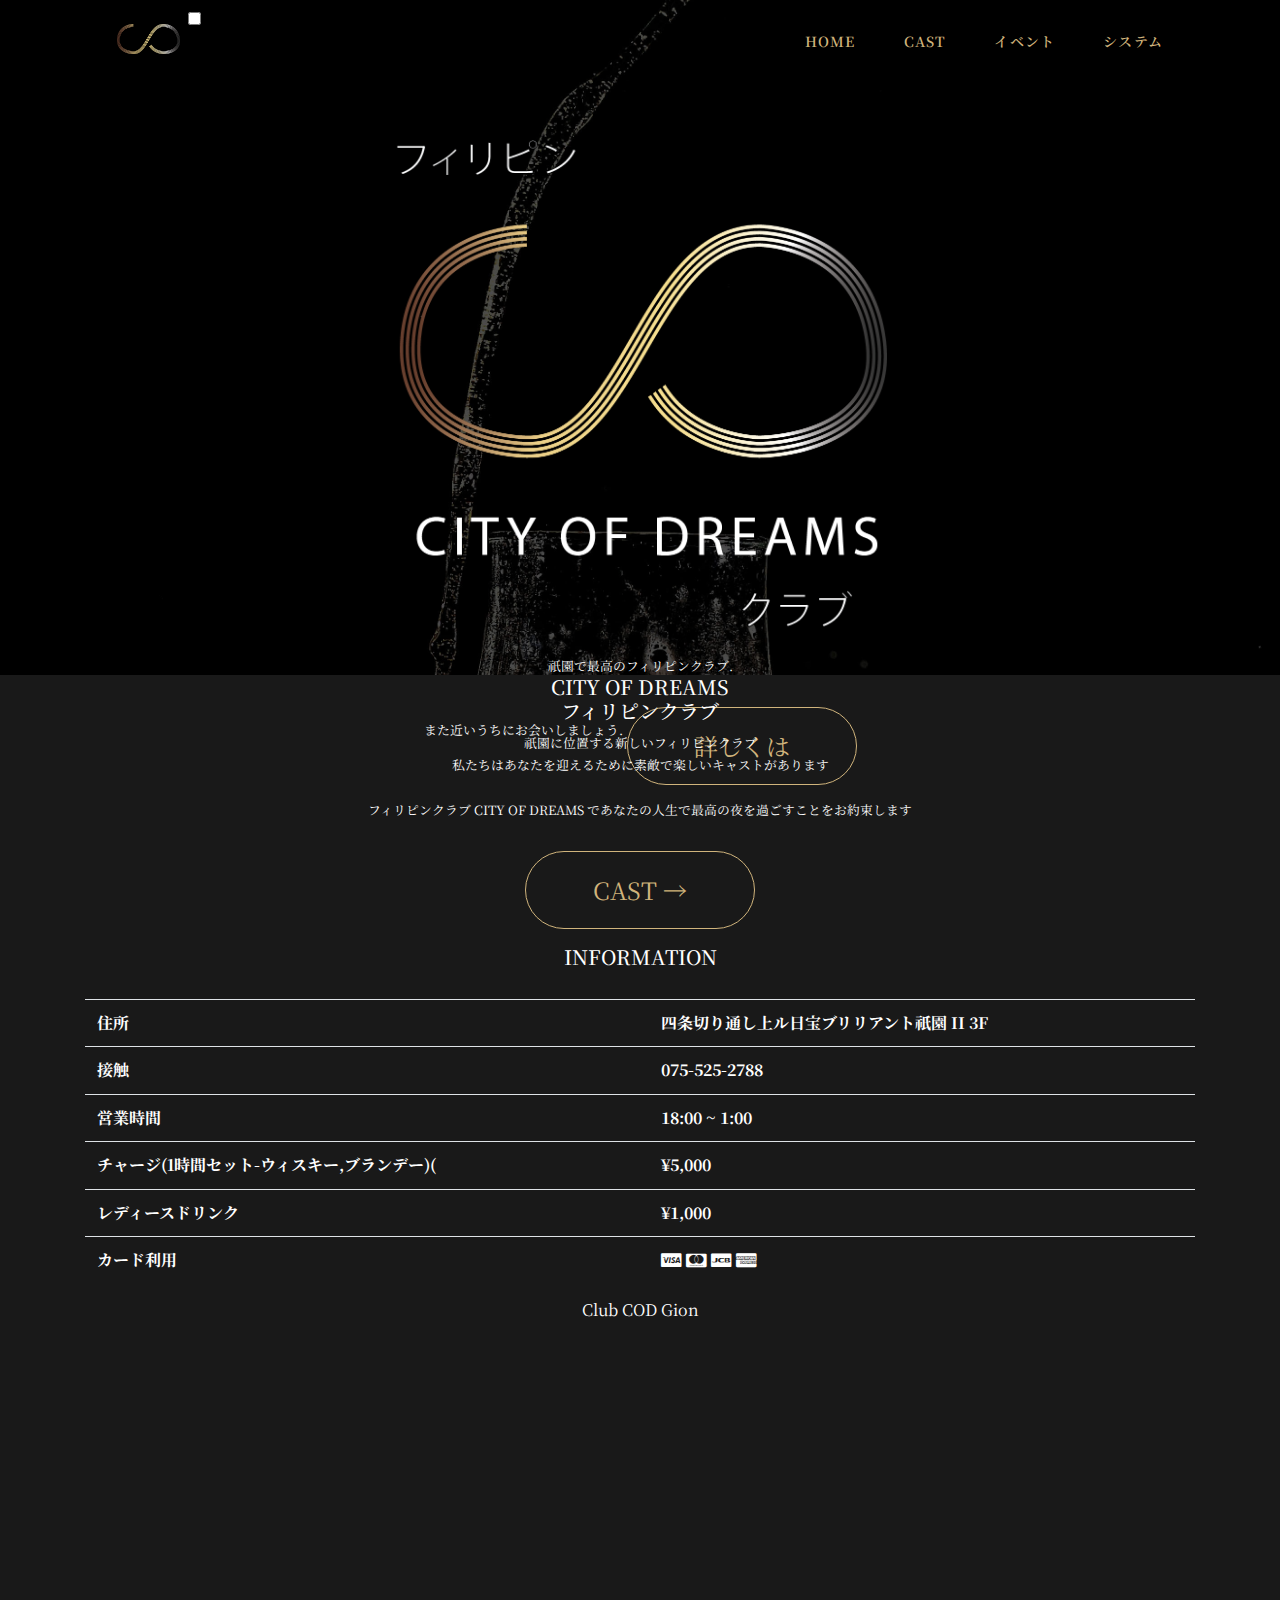
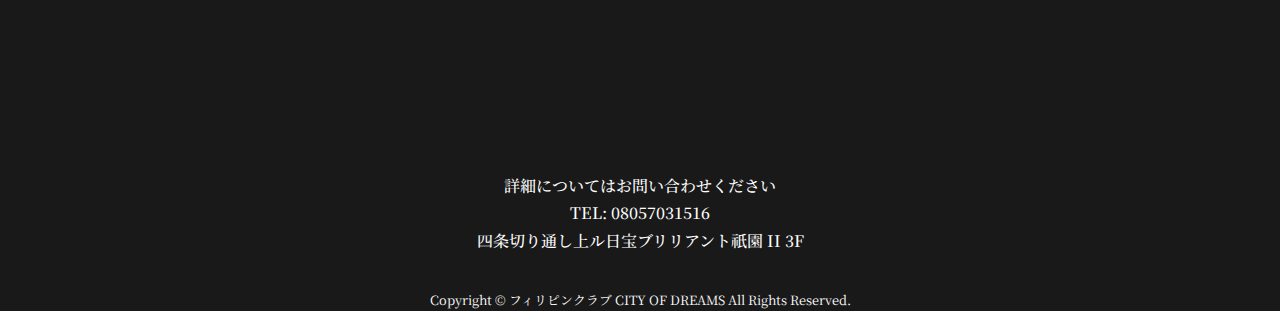
<file: index.html>
<!doctype html>
<html class="no-js" lang="">

<head>
  <meta charset="utf-8">
  <title>京都フィリピンクラブ | City Of Dreams</title>
  <meta name="keywords" content="フィリピンクラブ,京都,cod gion, gion cod,city of dreams gion, philippine pub kyoto, kyoto, philippine, pub, kyoto philippine pub, kyoto philippine club, club,祇園フィリピンクラブ,祇園">
  <meta name="description" content="京都フィリピンクラブ City Of Dreams. 私たちの素敵なキャストに会いましょう. ">
  <meta name="viewport" content="width=device-width, initial-scale=1">
  <meta name="google-site-verification" content="m6E4UMlWJWC0SDgXbU7aCojldo0AiteSgAKLYecU_K4" />

  <link rel="manifest" href="site.webmanifest">
  <link rel="apple-touch-icon" href="icon.png">
  <!-- Place favicon.ico in the root directory -->


  <link rel="stylesheet" href="https://stackpath.bootstrapcdn.com/bootstrap/4.3.1/css/bootstrap.min.css" integrity="sha384-ggOyR0iXCbMQv3Xipma34MD+dH/1fQ784/j6cY/iJTQUOhcWr7x9JvoRxT2MZw1T" crossorigin="anonymous">
  <link href="https://stackpath.bootstrapcdn.com/font-awesome/4.7.0/css/font-awesome.min.css" rel="stylesheet">
  <link rel="stylesheet" href="css/main.css">
  <link href="https://fonts.googleapis.com/css?family=Noto+Serif+JP:300&display=swap" rel="stylesheet">
  


</head>

<body>

  <!-- FB CODE -->
  <div id="fb-root"></div>
  <script async defer crossorigin="anonymous" src="https://connect.facebook.net/en_US/sdk.js#xfbml=1&version=v3.3"></script>
  <!--[if IE]>
    <p class="browserupgrade">You are using an <strong>outdated</strong> browser. Please <a href="https://browsehappy.com/">upgrade your browser</a> to improve your experience and security.</p>
  <![endif]-->

  <!-- Add your site or application content here -->
  <header>
    <!-- Load Facebook SDK for JavaScript -->
    <div id="fb-root"></div>
    <script>
      window.fbAsyncInit = function() {
        FB.init({
          xfbml            : true,
          version          : 'v3.3'
        });
      };

      (function(d, s, id) {
      var js, fjs = d.getElementsByTagName(s)[0];
      if (d.getElementById(id)) return;
      js = d.createElement(s); js.id = id;
      js.src = 'https://connect.facebook.net/en_US/sdk/xfbml.customerchat.js';
      fjs.parentNode.insertBefore(js, fjs);
    }(document, 'script', 'facebook-jssdk'));</script>

    <!-- Your customer chat code -->
    <div class="fb-customerchat"
      attribution=setup_tool
      page_id="2300785596707140"
      theme_color="#d0b47c"
      logged_in_greeting="ようこそ！どんな御用でしょうか？"
      logged_out_greeting="ようこそ！どんな御用でしょうか？">
    </div>
    <!-- MOBILE NAV START -->
   	<div class="container">
   		<nav>
   			<input type="checkbox" id="nav" class="hidden">
   			<label for="nav" class="nav-btn">
   				<i></i>
   				<i></i>
   				<i></i>
   			</label>
   			<div class="logo">
   				<a href="index.html"> 
   					<img src="img/nav-logo.png" class="img-fluid" style="height: 30px;">
   				</a>
   			</div>
   			<div class="nav-wrapper">
   				<ul>
   					<li><a href="index.html">HOME</a></li>
   					<li><a href="cast.html">CAST</a></li>
   					<li><a href="https://www.facebook.com/pg/Club-COD-Gion-2300785596707140/events" target="_blank">イベント</a></li>
   					<li><a href="system.html">システム</a></li>
   				</ul>
   			</div>
   		</nav>
   	</div>
    <!-- NAV END -->
	<div class="container">
		<div class="text-center">
			<img src="img/header-display.png" class="img-fluid header-display mx-auto d-block">
			<p></p>
			<small>祇園で最高のフィリピンクラブ.<br>また近いうちにお会いしましょう.</small>
			<a href="system.html"><button type="button" class="btn main-btn">詳しくは</button></a>
		</div>
	</div>
  </header>
  <!-- HEADER END -->
  <section class="text-center about-section">
  	<div class="container">
	  	<h5> CITY OF DREAMS <br>フィリピンクラブ</h5>
	  	<small>祇園に位置する新しいフィリピンクラブ<br>
	  			私たちはあなたを迎えるために素敵で楽しいキャストがあります<br>
	  			<br>
	  			フィリピンクラブ CITY OF DREAMS であなたの人生で最高の夜を過ごすことをお約束します
	  	</small>
	  	<br>
	  	<a href="cast.html"><button type="button" class="btn main-btn secondary-btn">CAST →</button></a>
	  	<p></p>
  	</div>
  </section>
  <section class="text-center information-section">
    <div class="container">
      <h5> INFORMATION</h5>
      <br>
      <table class="table text-left">
        <tr>
          <th scope="col-sm-2">住所</th>
          <th scope="col-sm-8">四条切り通し上ル日宝ブリリアント祇園 II 3F</th>
        </tr>
        <tr>
          <th scope="col-sm-2">接触</th>
          <th scope="col-sm-8">075-525-2788</th>
        </tr>
        <tr>
          <th scope="col-sm-2">営業時間</th>
          <th scope="col-sm-8">18:00 ~ 1:00 </th>
        </tr>
        <tr>
          <th scope="col-sm-2">チャージ(1時間セット-ウィスキー,ブランデー)(</th>
          <th scope="col-sm-8">¥5,000</th>
        </tr>
        <tr>
          <th scope="col-sm-2">レディースドリンク</th>
          <th scope="col-sm-8">¥1,000</th>
        </tr>
        <tr>
          <th scope="col-sm-2">カード利用</th>
          <th scope="col-sm-8">
          	<i class="fa fa-cc-visa"></i>
          	<i class="fa fa-cc-mastercard"></i>
          	<i class="fa fa-cc-jcb"></i>
          	<i class="fa fa-cc-amex"></i>
          </th>
        </tr>
      </table>
    </div>
  </section>
  <!-- END INFORMATION SECTION -->
  <section class="text-center menu-section">

  </section>
  <p></p>
  <section class="text-center social-area">
  	<div class="container">
  		<div class="fb-page" data-href="https://www.facebook.com/Club-COD-Gion-2300785596707140/" data-tabs="events" data-width="380" data-height="" data-small-header="false" data-adapt-container-width="false" data-hide-cover="false" data-show-facepile="true"><blockquote cite="https://www.facebook.com/Club-COD-Gion-2300785596707140/" class="fb-xfbml-parse-ignore"><a href="https://www.facebook.com/Club-COD-Gion-2300785596707140/">Club COD Gion</a></blockquote></div>
  		<br>
  		<br>
  		<iframe src="https://www.google.com/maps/embed?pb=!1m18!1m12!1m3!1d3268.0839902738785!2d135.77202291560693!3d35.004602574388!2m3!1f0!2f0!3f0!3m2!1i1024!2i768!4f13.1!3m3!1m2!1s0x600108c1dba7af11%3A0x35855592d3085e8c!2z5pel5a6d44OW44Oq44Oq44Ki44Oz44OI56WH5ZyS44OT44Or77yR6ZqO5Lit6YeO!5e0!3m2!1sen!2sjp!4v1562092955084!5m2!1sen!2sjp" width="100%" height="350" frameborder="0" style="border:0" allowfullscreen></iframe>
  	</div>
  </section>
  <p></p>
  <br>
  <section class="text-center contact-section">
  	<div class="container">
  		<h6 class="contact-section-text"> 詳細についてはお問い合わせください</h6>
  		<h6> TEL: 08057031516</h6>
  		<h6>四条切り通し上ル日宝ブリリアント祇園 II 3F</h6>
  	</div>
  </section>
  <p></p>
  <br>
  <footer class="text-center">
  	<div class="container">
  		<small>Copyright © フィリピンクラブ CITY OF DREAMS All Rights Reserved.</small>
  	</div>
  </footer>

  <!-- SCRIPT -->
  <script src="https://code.jquery.com/jquery-3.3.1.slim.min.js" integrity="sha384-q8i/X+965DzO0rT7abK41JStQIAqVgRVzpbzo5smXKp4YfRvH+8abtTE1Pi6jizo" crossorigin="anonymous"></script>
  <script src="https://cdnjs.cloudflare.com/ajax/libs/popper.js/1.14.7/umd/popper.min.js" integrity="sha384-UO2eT0CpHqdSJQ6hJty5KVphtPhzWj9WO1clHTMGa3JDZwrnQq4sF86dIHNDz0W1" crossorigin="anonymous"></script>
  <script src="https://stackpath.bootstrapcdn.com/bootstrap/4.3.1/js/bootstrap.min.js" integrity="sha384-JjSmVgyd0p3pXB1rRibZUAYoIIy6OrQ6VrjIEaFf/nJGzIxFDsf4x0xIM+B07jRM" crossorigin="anonymous"></script>

  <!-- Google Analytics: change UA-XXXXX-Y to be your site's ID. -->
  <script>
    window.ga = function () { ga.q.push(arguments) }; ga.q = []; ga.l = +new Date;
    ga('create', 'UA-XXXXX-Y', 'auto'); ga('set','transport','beacon'); ga('send', 'pageview')
  </script>
  <script src="https://www.google-analytics.com/analytics.js" async></script>
</body>

</html>
</file>
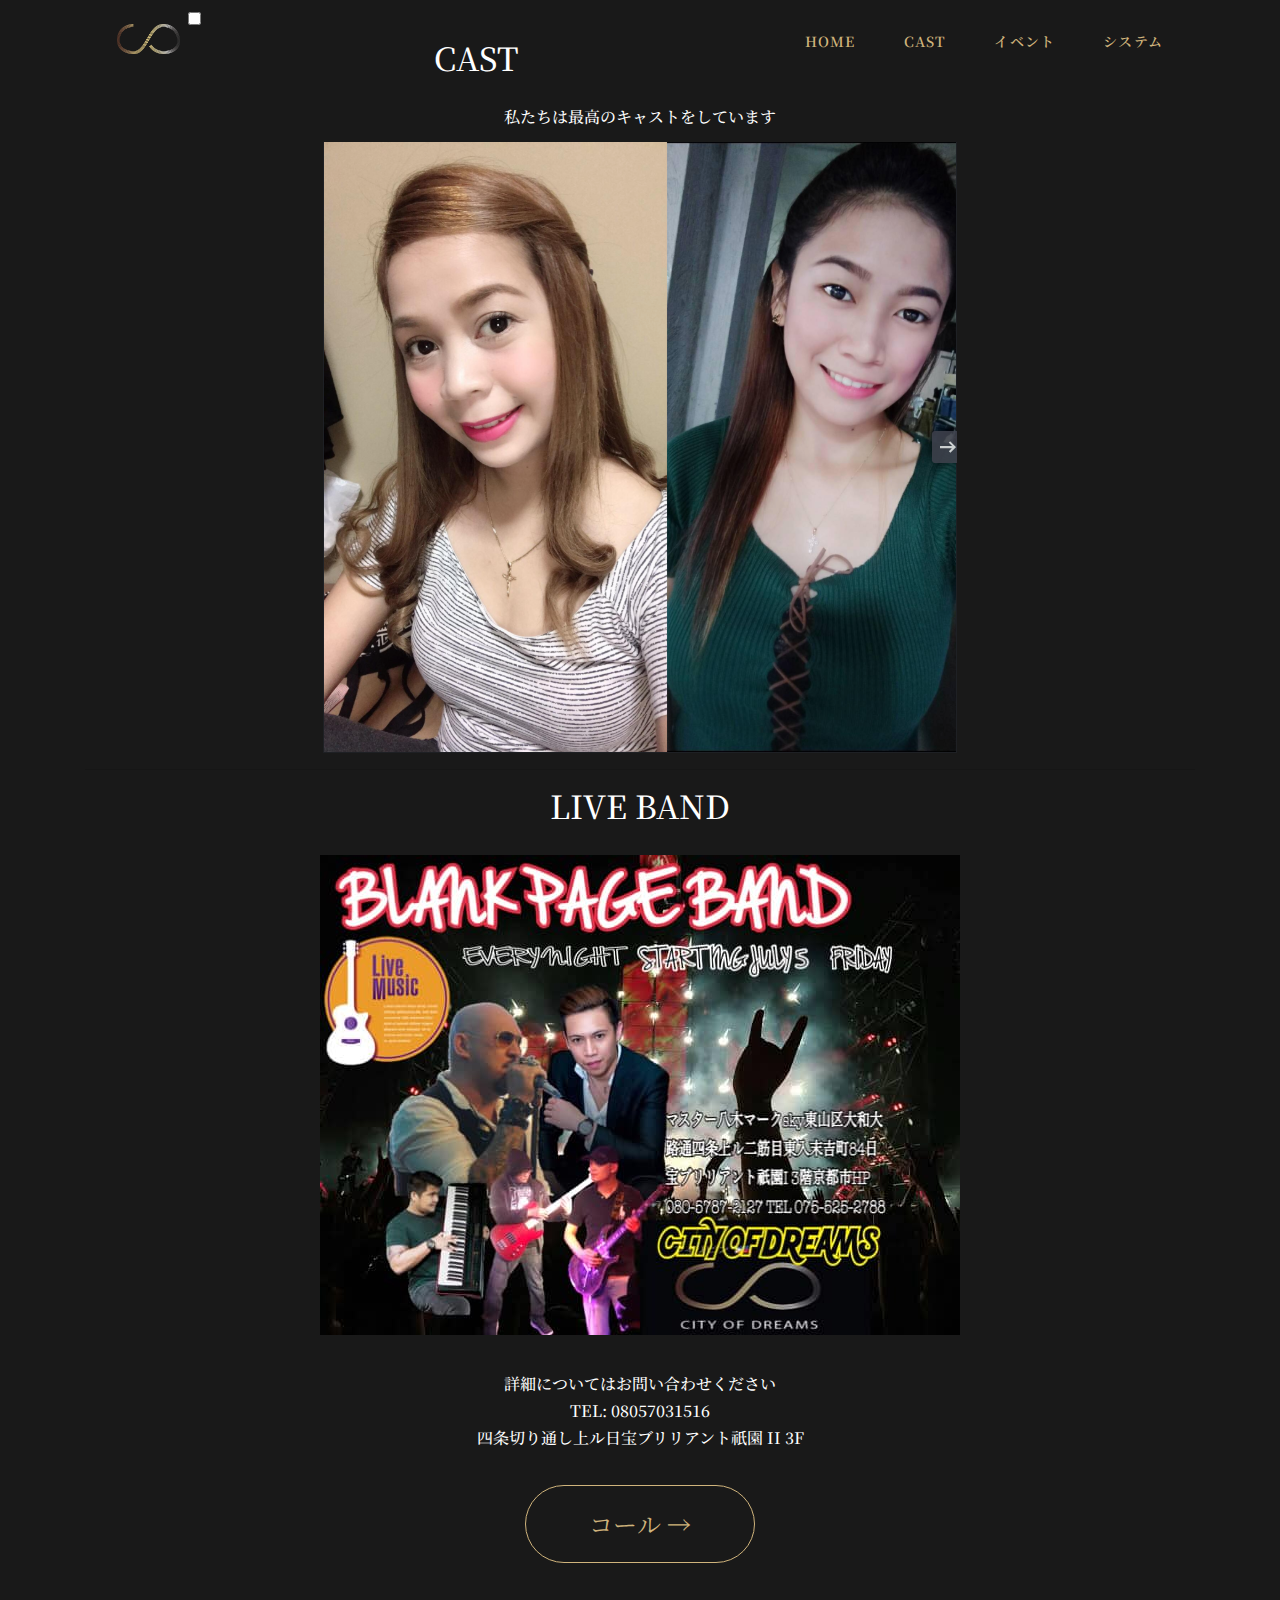
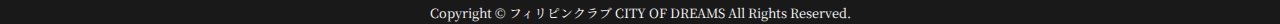
<file: cast.html>
<!doctype html>
<html class="no-js" lang="">

<head>
    <meta charset="utf-8">
  <title>京都フィリピンクラブ | City Of Dreams</title>
  <meta name="keywords" content="フィリピンクラブ,京都,cod gion, gion cod,city of dreams gion, philippine pub kyoto, kyoto, philippine, pub, kyoto philippine pub, kyoto philippine club, club,祇園フィリピンクラブ,祇園">
  <meta name="description" content="京都フィリピンクラブ - City Of Dreams. 私たちの素敵なキャストに会いましょう. ">
  <meta name="viewport" content="width=device-width, initial-scale=1">
  <meta name="google-site-verification" content="m6E4UMlWJWC0SDgXbU7aCojldo0AiteSgAKLYecU_K4" />

  <link rel="manifest" href="site.webmanifest">
  <link rel="apple-touch-icon" href="icon.png">
  <!-- Place favicon.ico in the root directory -->

  <link rel="stylesheet" href="https://stackpath.bootstrapcdn.com/bootstrap/4.3.1/css/bootstrap.min.css" integrity="sha384-ggOyR0iXCbMQv3Xipma34MD+dH/1fQ784/j6cY/iJTQUOhcWr7x9JvoRxT2MZw1T" crossorigin="anonymous">
  <link href="https://stackpath.bootstrapcdn.com/font-awesome/4.7.0/css/font-awesome.min.css" rel="stylesheet">
  <link rel="stylesheet" href="css/main.css">
  <link href="https://fonts.googleapis.com/css?family=Noto+Serif+JP:300&display=swap" rel="stylesheet">
  


</head>

<body>

  <!-- FB CODE -->
  <div id="fb-root"></div>
  <script async defer crossorigin="anonymous" src="https://connect.facebook.net/en_US/sdk.js#xfbml=1&version=v3.3"></script>
  <!--[if IE]>
    <p class="browserupgrade">You are using an <strong>outdated</strong> browser. Please <a href="https://browsehappy.com/">upgrade your browser</a> to improve your experience and security.</p>
  <![endif]-->

  <!-- Add your site or application content here -->
  <!-- Load Facebook SDK for JavaScript -->
    <div id="fb-root"></div>
    <script>
      window.fbAsyncInit = function() {
        FB.init({
          xfbml            : true,
          version          : 'v3.3'
        });
      };

      (function(d, s, id) {
      var js, fjs = d.getElementsByTagName(s)[0];
      if (d.getElementById(id)) return;
      js = d.createElement(s); js.id = id;
      js.src = 'https://connect.facebook.net/en_US/sdk/xfbml.customerchat.js';
      fjs.parentNode.insertBefore(js, fjs);
    }(document, 'script', 'facebook-jssdk'));</script>

    <!-- Your customer chat code -->
    <div class="fb-customerchat"
      attribution=setup_tool
      page_id="2300785596707140"
      theme_color="#d0b47c"
      logged_in_greeting="ようこそ！どんな御用でしょうか？"
      logged_out_greeting="ようこそ！どんな御用でしょうか？">
    </div>
    <!-- MOBILE NAV START -->
    <div class="cast-header">
     	<div class="container">
     		<nav>
     			<input type="checkbox" id="nav" class="hidden">
     			<label for="nav" class="nav-btn">
     				<i></i>
     				<i></i>
     				<i></i>
     			</label>
     			<div class="logo">
     				<a href="index.html"> 
     					<img src="img/nav-logo.png" class="img-fluid" style="height: 30px;">
     				</a>
     			</div>
     			<div class="nav-wrapper">
     				<ul>
     					<li><a href="index.html">HOME</a></li>
     					<li><a href="cast.html">CAST</a></li>
     					<li><a href="https://www.facebook.com/pg/Club-COD-Gion-2300785596707140/events" target="_blank">イベント</a></li>
     					<li><a href="system.html">システム</a></li>
     				</ul>
     			</div>
     		</nav>
     	</div>
      <div class="container">
        <div class="header-text text-center">
          <h2>CAST</h2>
          <br>
          <h6>私たちは最高のキャストをしています</h6>
        </div>
      </div>
    </div>
    <!-- NAV END -->
    <section class="cast-section">
      <div class="container text-center">
        <p></p>
        <img src="img/cast-collage.png" class="img-fluid">
        <br>
        <p></p>
        <hr>
        <h2>LIVE BAND</h2>
        <br>
        <img src="img/blank-page.jpg" class="img-fluid">
      </div>
    </section>  

<p></p>
  <br>
  <section class="text-center contact-section">
    <div class="container">
      <h6 class="contact-section-text"> 詳細についてはお問い合わせください</h6>
      <h6> TEL: 08057031516</h6>
      <h6>四条切り通し上ル日宝ブリリアント祇園 II 3F</h6>
      <a href="tel:075-525-2788"><button type="button" class="btn main-btn secondary-btn">コール →</button></a>
    </div>
  </section>
  <p></p>
  <br>
  <footer class="text-center">
    <div class="container">
      <small>Copyright © フィリピンクラブ CITY OF DREAMS All Rights Reserved.</small>
    </div>
  </footer>

  <!-- SCRIPT -->
  <script src="https://code.jquery.com/jquery-3.3.1.slim.min.js" integrity="sha384-q8i/X+965DzO0rT7abK41JStQIAqVgRVzpbzo5smXKp4YfRvH+8abtTE1Pi6jizo" crossorigin="anonymous"></script>
  <script src="https://cdnjs.cloudflare.com/ajax/libs/popper.js/1.14.7/umd/popper.min.js" integrity="sha384-UO2eT0CpHqdSJQ6hJty5KVphtPhzWj9WO1clHTMGa3JDZwrnQq4sF86dIHNDz0W1" crossorigin="anonymous"></script>
  <script src="https://stackpath.bootstrapcdn.com/bootstrap/4.3.1/js/bootstrap.min.js" integrity="sha384-JjSmVgyd0p3pXB1rRibZUAYoIIy6OrQ6VrjIEaFf/nJGzIxFDsf4x0xIM+B07jRM" crossorigin="anonymous"></script>

  <!-- Google Analytics: change UA-XXXXX-Y to be your site's ID. -->
  <script>
    window.ga = function () { ga.q.push(arguments) }; ga.q = []; ga.l = +new Date;
    ga('create', 'UA-XXXXX-Y', 'auto'); ga('set','transport','beacon'); ga('send', 'pageview')
  </script>
  <script src="https://www.google-analytics.com/analytics.js" async></script>
</body>

</html>
</file>
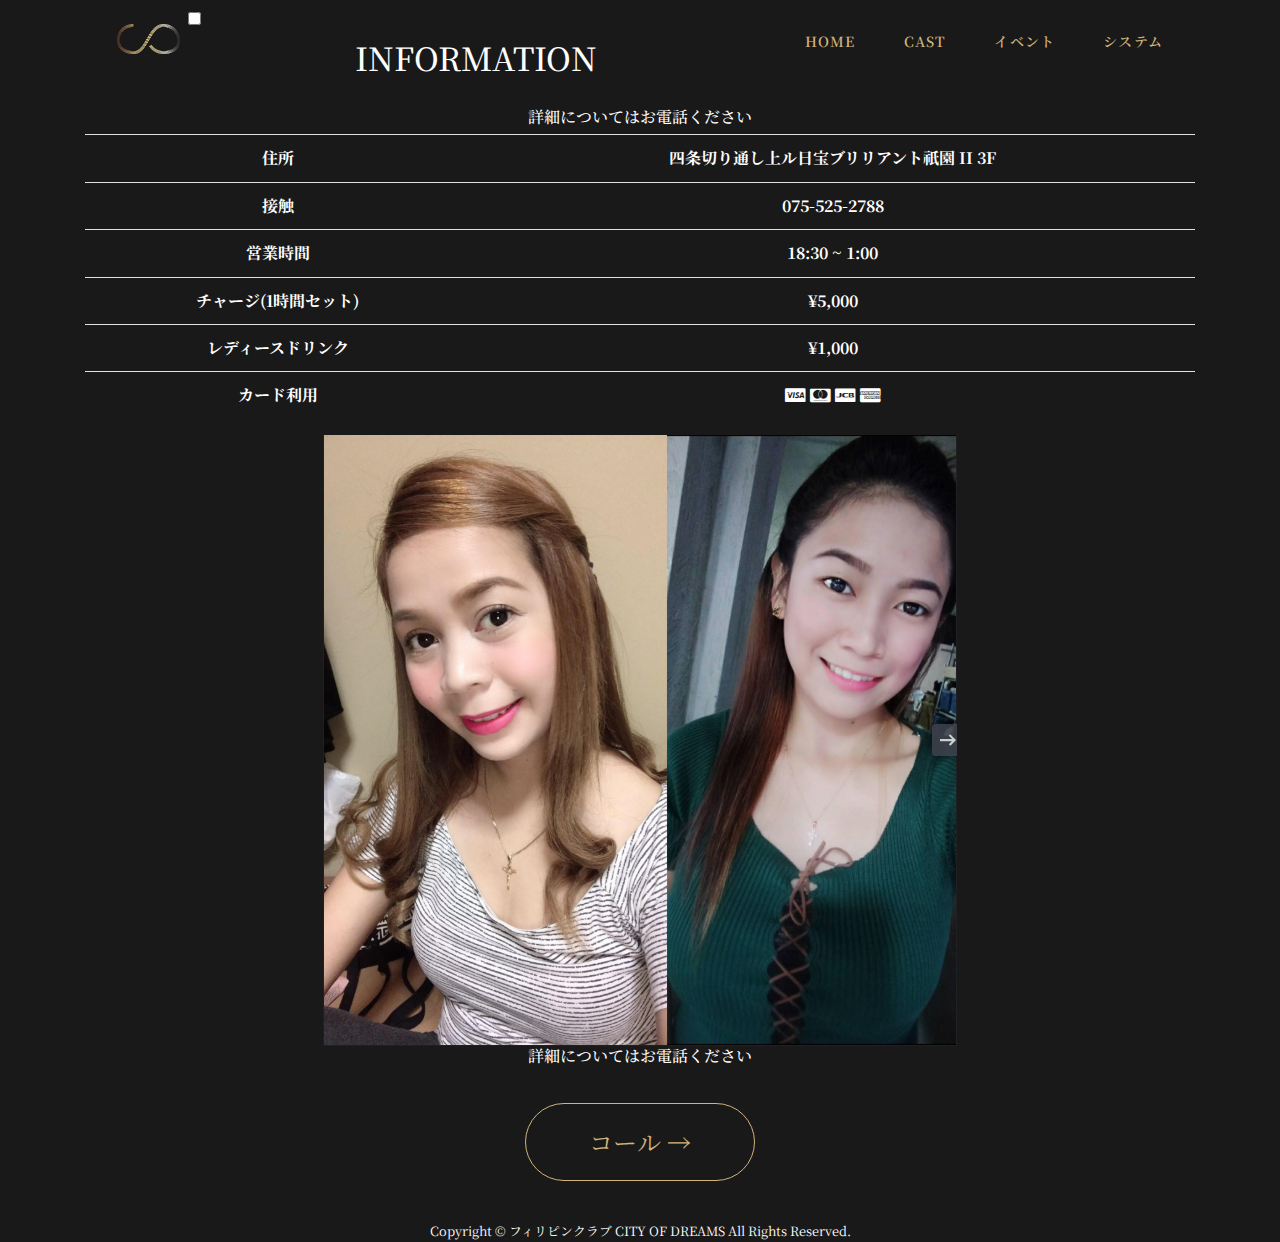
<file: system.html>
<!doctype html>
<html class="no-js" lang="">

<head>
    <meta charset="utf-8">
  <title>京都フィリピンクラブ | City Of Dreams</title>
  <meta name="keywords" content="フィリピンクラブ,京都,cod gion, gion cod,city of dreams gion, philippine pub kyoto, kyoto, philippine, pub, kyoto philippine pub, kyoto philippine club, club,祇園フィリピンクラブ,祇園">
  <meta name="description" content="京都フィリピンクラブ - City Of Dreams. 私たちの素敵なキャストに会いましょう. ">
  <meta name="viewport" content="width=device-width, initial-scale=1">
  <meta name="google-site-verification" content="m6E4UMlWJWC0SDgXbU7aCojldo0AiteSgAKLYecU_K4" />

  <link rel="manifest" href="site.webmanifest">
  <link rel="apple-touch-icon" href="icon.png">
  <!-- Place favicon.ico in the root directory -->

  <link rel="stylesheet" href="https://stackpath.bootstrapcdn.com/bootstrap/4.3.1/css/bootstrap.min.css" integrity="sha384-ggOyR0iXCbMQv3Xipma34MD+dH/1fQ784/j6cY/iJTQUOhcWr7x9JvoRxT2MZw1T" crossorigin="anonymous">
  <link href="https://stackpath.bootstrapcdn.com/font-awesome/4.7.0/css/font-awesome.min.css" rel="stylesheet">
  <link rel="stylesheet" href="css/main.css">
  <link href="https://fonts.googleapis.com/css?family=Noto+Serif+JP:300&display=swap" rel="stylesheet">


</head>

<body>

  <!-- FB CODE -->
  <div id="fb-root"></div>
  <script async defer crossorigin="anonymous" src="https://connect.facebook.net/en_US/sdk.js#xfbml=1&version=v3.3"></script>
  <!--[if IE]>
    <p class="browserupgrade">You are using an <strong>outdated</strong> browser. Please <a href="https://browsehappy.com/">upgrade your browser</a> to improve your experience and security.</p>
  <![endif]-->

  <!-- Add your site or application content here -->
    <!-- Load Facebook SDK for JavaScript -->
    <div id="fb-root"></div>
    <script>
      window.fbAsyncInit = function() {
        FB.init({
          xfbml            : true,
          version          : 'v3.3'
        });
      };

      (function(d, s, id) {
      var js, fjs = d.getElementsByTagName(s)[0];
      if (d.getElementById(id)) return;
      js = d.createElement(s); js.id = id;
      js.src = 'https://connect.facebook.net/en_US/sdk/xfbml.customerchat.js';
      fjs.parentNode.insertBefore(js, fjs);
    }(document, 'script', 'facebook-jssdk'));</script>

    <!-- Your customer chat code -->
    <div class="fb-customerchat"
      attribution=setup_tool
      page_id="2300785596707140"
      theme_color="#d0b47c"
      logged_in_greeting="ようこそ！どんな御用でしょうか？"
      logged_out_greeting="ようこそ！どんな御用でしょうか？">
    </div>
    <!-- MOBILE NAV START -->
    <div class="cast-header">
   	<div class="container">
   		<nav>
   			<input type="checkbox" id="nav" class="hidden">
   			<label for="nav" class="nav-btn">
   				<i></i>
   				<i></i>
   				<i></i>
   			</label>
   			<div class="logo">
   				<a href="index.html"> 
   					<img src="img/nav-logo.png" class="img-fluid" style="height: 30px;">
   				</a>
   			</div>
   			<div class="nav-wrapper">
   				<ul>
   					<li><a href="index.html">HOME</a></li>
            <li><a href="cast.html">CAST</a></li>
            <li><a href="https://www.facebook.com/pg/Club-COD-Gion-2300785596707140/events" target="_blank">イベント</a></li>
            <li><a href="system.html">システム</a></li>
   				</ul>
   			</div>
   		</nav>
   	</div>
    <div class="container">
        <div class="header-text text-center">
          <h2>INFORMATION</h2>
          <br>
          <h6>詳細についてはお電話ください</h6>
        </div>
      </div>
    </div>
  </div>
    <!-- NAV END -->
    <section class="text-center information-section system-contact-section">
    <div class="container">
     
      <table class="table">
        <tr>
          <th scope="col-sm-2">住所</th>
          <th scope="col-sm-8">四条切り通し上ル日宝ブリリアント祇園 II 3F</th>
        </tr>
        <tr>
          <th scope="col-sm-2">接触</th>
          <th scope="col-sm-8"><a href="tel:075-525-2788">075-525-2788</a></th>
        </tr>
        <tr>
          <th scope="col-sm-2">営業時間</th>
          <th scope="col-sm-8">18:30 ~ 1:00 </th>
        </tr>
        <tr>
          <th scope="col-sm-2">チャージ(1時間セット)</th>
          <th scope="col-sm-8">¥5,000</th>
        </tr>
        <tr>
          <th scope="col-sm-2">レディースドリンク</th>
          <th scope="col-sm-8">¥1,000</th>
        </tr>
        <tr>
          <th scope="col-sm-2">カード利用</th>
          <th scope="col-sm-8">
            <i class="fa fa-cc-visa"></i>
            <i class="fa fa-cc-mastercard"></i>
            <i class="fa fa-cc-jcb"></i>
            <i class="fa fa-cc-amex"></i>
          </th>
        </tr>
      </table>
    </div>
  </section>
    <section class="text-center system-collage">
    <img src="img/cast-collage.png" class="img-fluid">
    <br>
    <div class="container">
      <h6 class="contact-section-text"> 詳細についてはお電話ください</h6>
      <a href="tel:075-525-2788"><button type="button" class="btn main-btn secondary-btn">コール →</button></a>
    </div>
  </section>
  <p></p>
  <br>
  <footer class="text-center">
    <div class="container">
      <small>Copyright © フィリピンクラブ CITY OF DREAMS All Rights Reserved.</small>
    </div>
  </footer>

  <!-- SCRIPT -->
  <script src="https://code.jquery.com/jquery-3.3.1.slim.min.js" integrity="sha384-q8i/X+965DzO0rT7abK41JStQIAqVgRVzpbzo5smXKp4YfRvH+8abtTE1Pi6jizo" crossorigin="anonymous"></script>
  <script src="https://cdnjs.cloudflare.com/ajax/libs/popper.js/1.14.7/umd/popper.min.js" integrity="sha384-UO2eT0CpHqdSJQ6hJty5KVphtPhzWj9WO1clHTMGa3JDZwrnQq4sF86dIHNDz0W1" crossorigin="anonymous"></script>
  <script src="https://stackpath.bootstrapcdn.com/bootstrap/4.3.1/js/bootstrap.min.js" integrity="sha384-JjSmVgyd0p3pXB1rRibZUAYoIIy6OrQ6VrjIEaFf/nJGzIxFDsf4x0xIM+B07jRM" crossorigin="anonymous"></script>

  <!-- Google Analytics: change UA-XXXXX-Y to be your site's ID. -->
  <script>
    window.ga = function () { ga.q.push(arguments) }; ga.q = []; ga.l = +new Date;
    ga('create', 'UA-XXXXX-Y', 'auto'); ga('set','transport','beacon'); ga('send', 'pageview')
  </script>
  <script src="https://www.google-analytics.com/analytics.js" async></script>
</body>

</html>
</file>
<file: css/main.css>
html,body {
  color: #FFF;
  font-size: 1em;
  line-height: 1.4;
  background: #191919;
  height: 100vh;
  font-family: 'Noto Serif JP', serif;
}

header {
  background-image: url("../img/bg.jpg");
  background-size: cover;
  background-repeat: no-repeat;
  background-position: center;
  height: 75vh;
}


.btn:hover {
  color: #FFF;
  background: #d0b47c!important;
}


/* INDEX */

a {
  color: #FFF;
}

a:hover {
  color:  #d0b47c!important;
  text-decoration: none;
}

p {
  font-size: 1.5em;
}

.header-display {
        height: 500px;
        margin-top: 100px;
      }

.main-btn {
  border-color: #d0b47c;
  color: #d0b47c;
  width: 230px;
  padding: 20px;
  margin-top: 30px;
  border-radius: 10rem;
  font-size: 1.5em;
}



.table {
        color: #FFF!important;
      }

/* MOBILE NAV */

nav {
      padding: 8px;
}

.logo {
      float: left;
      padding: 8px;
      margin-left: 16px;
      margin-top: 8px;
}

.logo a {
      color: #000;
      text-transform: uppercase;
      font-weight: 700;
      font-size: 18px;
      letter-spacing: 0px;
      text-decoration: none;
}

nav ul {
      float: right;
}

nav ul li {
      display: inline-block;
      float: left;
}

nav ul li:not(:first-child) {
      margin-left: 48px;
}

nav ul li:last-child {
      margin-right: 24px;
}

nav ul li a {
      display: inline-block;
      outline: none;
      color: #d0b47c;
      text-transform: uppercase;
      text-decoration: none;
      font-size: 14px;
      letter-spacing: 1.2px;
      font-weight: 600;
}

@media screen and (max-width: 864px) {
      .logo {
            padding: 0;
      }

      .nav-wrapper {
            position: fixed;
            top: 0;
            left: 0;
            width: 100%;
            height: 100%;
            z-index: -1;
            background: #000;
            opacity: 0;
            transition: all 0.2s ease;
      }

      .nav-wrapper ul {
            position: absolute;
            top: 50%;
            transform: translateY(-50%);
            width: 100%;
      }

      .nav-wrapper ul li {
            display: block;
            float: none;
            width: 100%;
            text-align: right;
            margin-bottom: 10px;
      }

      .nav-wrapper ul li:nth-child(1) a {
            transition-delay: 0.2s;
      }

      .nav-wrapper ul li:nth-child(2) a {
            transition-delay: 0.3s;
      }

      .nav-wrapper ul li:nth-child(3) a {
            transition-delay: 0.4s;
      }

      .nav-wrapper ul li:nth-child(4) a {
            transition-delay: 0.5s;
      }

      .nav-wrapper ul li:not(:first-child) {
            margin-left: 0;
      }

      .nav-wrapper ul li a {
            padding: 10px 24px;
            opacity: 0;
            color: #d0b47c;
            font-size: 14px;
            font-weight: 600;
            letter-spacing: 1.2px;
            transform: translateX(-20px);
            transition: all 0.2s ease;
      }

      .nav-btn {
            position: fixed;
            right: 10px;
            top: 10px;
            display: block;
            width: 48px;
            height: 48px;
            cursor: pointer;
            z-index: 9999;
            border-radius: 50%;
      }

      .nav-btn i {
            display: block;
            width: 20px;
            height: 2px;
            background: #d0b47c;
            border-radius: 2px;
            margin-left: 14px;
      }

      .nav-btn i:nth-child(1) {
            margin-top: 16px;
      }

      .nav-btn i:nth-child(2) {
            margin-top: 4px;
            opacity: 1;
      }

      .nav-btn i:nth-child(3) {
            margin-top: 4px;
      }

      .header-display {
        margin-top: 100px;
        height: 200px;
      }



      #nav:checked + .nav-btn {
            transform: rotate(45deg);
      }

      #nav:checked + .nav-btn i {
            background: #d0b47c;
            transition: transform 0.2s ease;
      }

      #nav:checked + .nav-btn i:nth-child(1) {
            transform: translateY(6px) rotate(180deg);
      }

      #nav:checked + .nav-btn i:nth-child(2) {
            opacity: 0;
      }

      #nav:checked + .nav-btn i:nth-child(3) {
            transform: translateY(-6px) rotate(90deg);
      }

      #nav:checked ~ .nav-wrapper {
            z-index: 9990;
            opacity: 1;
      }

      #nav:checked ~ .nav-wrapper ul li a {
            opacity: 1;
            transform: translateX(0);
      }

      .hidden {
            display: none;
      }

      .about-section {
        border-bottom: 1px solid #000;
        padding-top: 50px;
        padding-bottom: 50px;
      }

      .about-section h5 {
        padding-bottom: 15px;
      }

      .information-section {
        padding-top: 10px;
        padding-bottom: 50px;
      }

      .information-section h5 {
        padding-top: 15px;
      }

      .fa {
        font-size: 3em;
      }

      /* SYSTEM PAGE */

      .system-contact-section h5 {
        padding-bottom: 10px;
      }

      .social-area {
        padding-top: 25px;
      }

      .system-collage img {
        padding-bottom: 25px;
      }
    
}
      


/* MOBILE CUSTOM STYLES */

@media screen and (max-width: 864px) {
      .main-btn {
        border-color: #d0b47c;
        color: #d0b47c;
        width: 230px;
        padding: 10px;
        margin-top: 30px;
        border-radius: 10rem;
        font-size: 1em;
      }

      .secondary-btn {
        background-color: #d0b47c;
        color: #fff!important;
      }

      .about-section {
        border-bottom: 1px solid #000;
        padding-top: 
      }

      .fb-page {
        width: 100%;
      }

      .menu-section {
        background-image: url(../img/drink.jpg);
        height: 50vh;
        background-size: cover;
        background-repeat: no-repeat;
      }

  

      .table {
        color: #FFF!important;
      }

      table th {
        border-bottom: 1px solid #2d2d2d;
        border-top: none!important;
      }

      footer {
        padding-bottom: 15px;
      }




       /* CAST */

      .cast-section {
        margin-top: 50px;
      }

      .cast-header {
      background-image: url("../img/bg.jpg");
      background-size: cover;
      background-repeat: no-repeat;
      background-position: center;
      height: 35vh;
     }

     .cast-header .header-text {
      margin-top:80px;
     }
}
</file>
